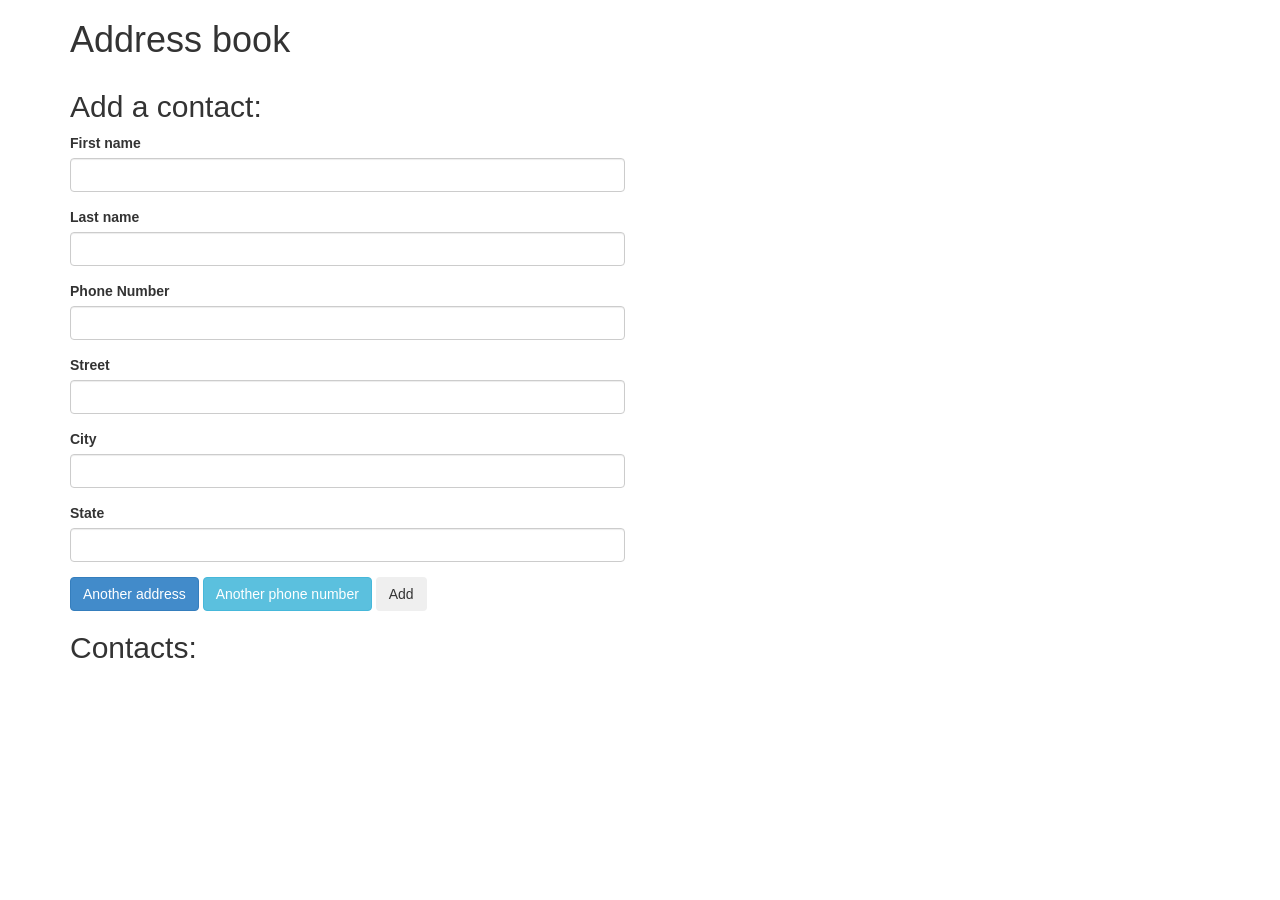
<file: index.html>
<!DOCTYPE html>
<html>
  <head>
    <link href="css/bootstrap.css" rel="stylesheet" type="text/css">
    <link href="css/styles.css" rel="stylesheet" type="text/css">
    <script src="js/jquery-1.11.0.js"></script>
    <script src="js/scripts.js"></script>
    <title>Address book</title>
  </head>
  <body>
    <div class="container">
      <h1>Address book</h1>

      <div class="row">
        <div class="col-md-6">
          <h2>Add a contact:</h2>
          <form id="new-contact">
            <div class="form-group">
              <label for="new-first-name">First name</label>
              <input type="text" class="form-control" id="new-first-name">
            </div>
            <div class="form-group">
              <label for="new-last-name">Last name</label>
              <input type="text" class="form-control" id="new-last-name">
            </div>
            
             <div id="new-phones">
              <div class="new-phone">
                <div class="form-group">
                  <label for="new-number">Phone Number</label>
                  <input type="text" class="form-control new-number">
                </div>
              </div>
            </div>

            <div id="new-addresses">
              <div class="new-address">
                <div class="form-group">
                  <label for="new-street">Street</label>
                  <input type="text" class="form-control new-street">
                </div>
                <div class="form-group">
                  <label for="new-city">City</label>
                  <input type="text" class="form-control new-city">
                </div>
                <div class="form-group">
                  <label for="new-state">State</label>
                  <input type="text" class="form-control new-state">
                </div>  
              </div> 
            </div>

            <span class="btn btn-primary" id="add-address">Another address</span>
            <span class="btn btn-info" id="add-phone">Another phone number</span>

            <button type="submit" class="btn">Add</button>
          </form>

          <h2>Contacts:</h2>
          <ul id="contacts">

          </ul>
        </div>
        <div class="col-md-6">
          <div id="show-contact">
            <h2></h2>

            <p>First name: <span class="first-name"></span></p>
            <p>Last name: <span class="last-name"></span></p>
            <p>Phone numbers:</p>
            <ul id="phones"></ul> 
            <p>Addresses:</p>
            <ul id="addresses"></ul>
          </div>
        </div> 
      </div>
    </div> 
  </body>
</html>
</file>
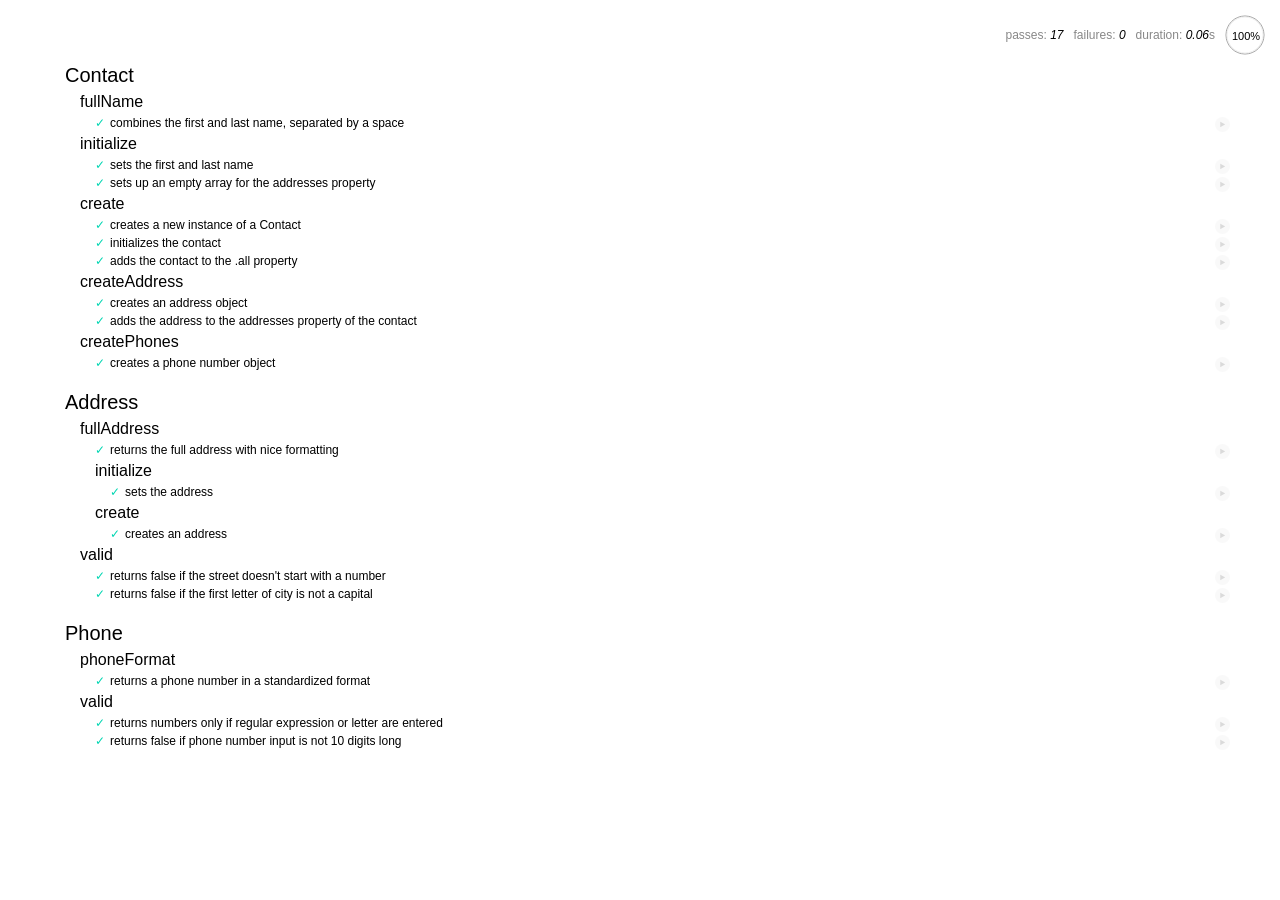
<file: spec/spec-runner.html>
<html>
<head>
  <title>Mocha spec runner</title>
  <link rel="stylesheet" href="mocha.css">
</head>
<body>
  <div id="mocha"></div>
  <script src="../js/jquery-1.11.0.js"></script>
  <script src="../js/scripts.js"></script>
  <script src="mocha.js"></script>
  <script src="chai.js"></script>
  <script>mocha.setup('bdd');</script>
  <script src="specs.js"></script>
  <script>
    should = chai.should();
    mocha.checkLeaks();
    mocha.globals(['jQuery']);
    mocha.run();
  </script>
</body>
</html>
</file>
<file: css/styles.css>
#show-contact {
  display: none;
}

.contact {
  cursor: pointer;
  color: #0088cc;
}

.contact:hover{
  text-decoration: underline;
}

.edit {
  display: none;
}
</file>
<file: spec/mocha.css>
@charset "utf-8";

body {
  margin:0;
}

#mocha {
  font: 20px/1.5 "Helvetica Neue", Helvetica, Arial, sans-serif;
  margin: 60px 50px;
}

#mocha ul,
#mocha li {
  margin: 0;
  padding: 0;
}

#mocha ul {
  list-style: none;
}

#mocha h1,
#mocha h2 {
  margin: 0;
}

#mocha h1 {
  margin-top: 15px;
  font-size: 1em;
  font-weight: 200;
}

#mocha h1 a {
  text-decoration: none;
  color: inherit;
}

#mocha h1 a:hover {
  text-decoration: underline;
}

#mocha .suite .suite h1 {
  margin-top: 0;
  font-size: .8em;
}

#mocha .hidden {
  display: none;
}

#mocha h2 {
  font-size: 12px;
  font-weight: normal;
  cursor: pointer;
}

#mocha .suite {
  margin-left: 15px;
}

#mocha .test {
  margin-left: 15px;
  overflow: hidden;
}

#mocha .test.pending:hover h2::after {
  content: '(pending)';
  font-family: arial, sans-serif;
}

#mocha .test.pass.medium .duration {
  background: #c09853;
}

#mocha .test.pass.slow .duration {
  background: #b94a48;
}

#mocha .test.pass::before {
  content: '✓';
  font-size: 12px;
  display: block;
  float: left;
  margin-right: 5px;
  color: #00d6b2;
}

#mocha .test.pass .duration {
  font-size: 9px;
  margin-left: 5px;
  padding: 2px 5px;
  color: #fff;
  -webkit-box-shadow: inset 0 1px 1px rgba(0,0,0,.2);
  -moz-box-shadow: inset 0 1px 1px rgba(0,0,0,.2);
  box-shadow: inset 0 1px 1px rgba(0,0,0,.2);
  -webkit-border-radius: 5px;
  -moz-border-radius: 5px;
  -ms-border-radius: 5px;
  -o-border-radius: 5px;
  border-radius: 5px;
}

#mocha .test.pass.fast .duration {
  display: none;
}

#mocha .test.pending {
  color: #0b97c4;
}

#mocha .test.pending::before {
  content: '◦';
  color: #0b97c4;
}

#mocha .test.fail {
  color: #c00;
}

#mocha .test.fail pre {
  color: black;
}

#mocha .test.fail::before {
  content: '✖';
  font-size: 12px;
  display: block;
  float: left;
  margin-right: 5px;
  color: #c00;
}

#mocha .test pre.error {
  color: #c00;
  max-height: 300px;
  overflow: auto;
}

/**
 * (1): approximate for browsers not supporting calc
 * (2): 42 = 2*15 + 2*10 + 2*1 (padding + margin + border)
 *      ^^ seriously
 */
#mocha .test pre {
  display: block;
  float: left;
  clear: left;
  font: 12px/1.5 monaco, monospace;
  margin: 5px;
  padding: 15px;
  border: 1px solid #eee;
  max-width: 85%; /*(1)*/
  max-width: calc(100% - 42px); /*(2)*/
  word-wrap: break-word;
  border-bottom-color: #ddd;
  -webkit-border-radius: 3px;
  -webkit-box-shadow: 0 1px 3px #eee;
  -moz-border-radius: 3px;
  -moz-box-shadow: 0 1px 3px #eee;
  border-radius: 3px;
}

#mocha .test h2 {
  position: relative;
}

#mocha .test a.replay {
  position: absolute;
  top: 3px;
  right: 0;
  text-decoration: none;
  vertical-align: middle;
  display: block;
  width: 15px;
  height: 15px;
  line-height: 15px;
  text-align: center;
  background: #eee;
  font-size: 15px;
  -moz-border-radius: 15px;
  border-radius: 15px;
  -webkit-transition: opacity 200ms;
  -moz-transition: opacity 200ms;
  transition: opacity 200ms;
  opacity: 0.3;
  color: #888;
}

#mocha .test:hover a.replay {
  opacity: 1;
}

#mocha-report.pass .test.fail {
  display: none;
}

#mocha-report.fail .test.pass {
  display: none;
}

#mocha-report.pending .test.pass,
#mocha-report.pending .test.fail {
  display: none;
}
#mocha-report.pending .test.pass.pending {
  display: block;
}

#mocha-error {
  color: #c00;
  font-size: 1.5em;
  font-weight: 100;
  letter-spacing: 1px;
}

#mocha-stats {
  position: fixed;
  top: 15px;
  right: 10px;
  font-size: 12px;
  margin: 0;
  color: #888;
  z-index: 1;
}

#mocha-stats .progress {
  float: right;
  padding-top: 0;
}

#mocha-stats em {
  color: black;
}

#mocha-stats a {
  text-decoration: none;
  color: inherit;
}

#mocha-stats a:hover {
  border-bottom: 1px solid #eee;
}

#mocha-stats li {
  display: inline-block;
  margin: 0 5px;
  list-style: none;
  padding-top: 11px;
}

#mocha-stats canvas {
  width: 40px;
  height: 40px;
}

#mocha code .comment { color: #ddd; }
#mocha code .init { color: #2f6fad; }
#mocha code .string { color: #5890ad; }
#mocha code .keyword { color: #8a6343; }
#mocha code .number { color: #2f6fad; }

@media screen and (max-device-width: 480px) {
  #mocha {
    margin: 60px 0px;
  }

  #mocha #stats {
    position: absolute;
  }
}
</file>
